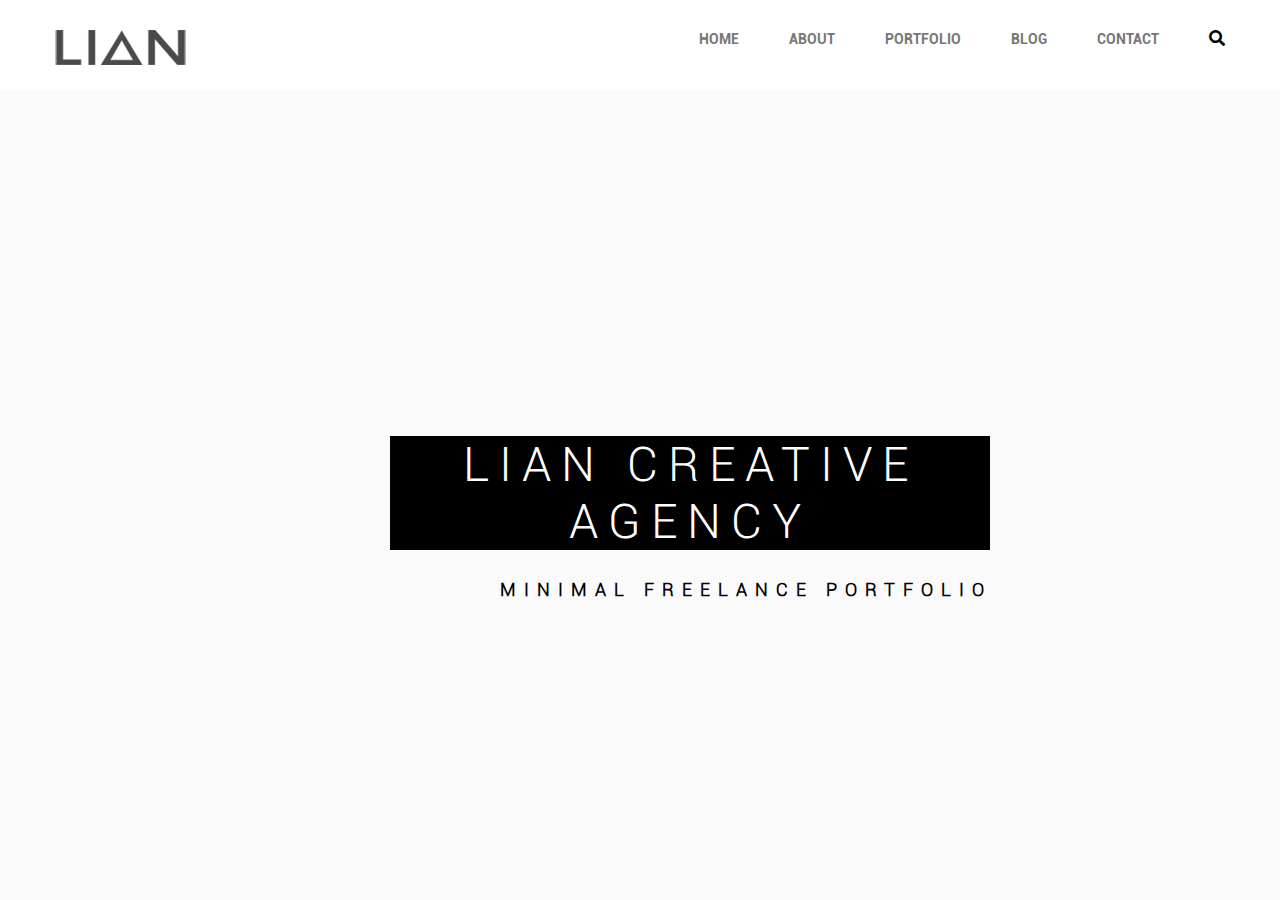
<file: index.html>
<!doctype html>
<html lang="en">
<head>
    <meta charset="UTF-8">
    <meta name="viewport"
          content="width=device-width, user-scalable=no, initial-scale=1.0, maximum-scale=1.0, minimum-scale=1.0">
    <meta http-equiv="X-UA-Compatible" content="ie=edge">
    <title>Document</title>
    <link rel="stylesheet" href="css/owl.carousel.css">
    <link rel="stylesheet" href="css/owl.theme.default.css">
    <link rel="stylesheet" href="font-awesome/css/all.css">
    <link rel="stylesheet" href="css/style.css">

    <script
            src="https://code.jquery.com/jquery-2.2.1.js"
            integrity="sha256-eNcUzO3jsv0XlJLveFEkbB8bA7/CroNpNVk3XpmnwHc="
            crossorigin="anonymous"></script>
    <script src="js/owl.carousel.js"></script>
    <script src="js/script.js"></script>

</head>
<body>
<header>
<div class="container">
    <a href="#">
        <img src="images/Lian_logo.png" alt="logo" > </a>
    <nav class="menu">

        <ul >
            <li><a href="#"> Home</a></li>
            <li> <a href="#">About </a></li>
            <li> <a href="#">Portfolio </a></li>
            <li> <a href="#">Blog </a></li>
            <li> <a href="#">Contact </a></li>
        </ul>
        <a href="#">
            <i class="fas fa-search"></i>
        </a>
    </nav>
</div>
</header>
<section class="banner-carousel">
    <div class="banner-carousel">
        <h1>Lian Creative Agency</h1>
    <h2>Minimal Freelance Portfolio</h2>
    </div>
    <div class="owl-carousel banner-carousel">

        <img src="images/banner-Lian.png">
        <img src="images/banner-Lian.png">
        <img src="images/banner-Lian.png">

    </div>
</section>


</body>
</html>
</file>
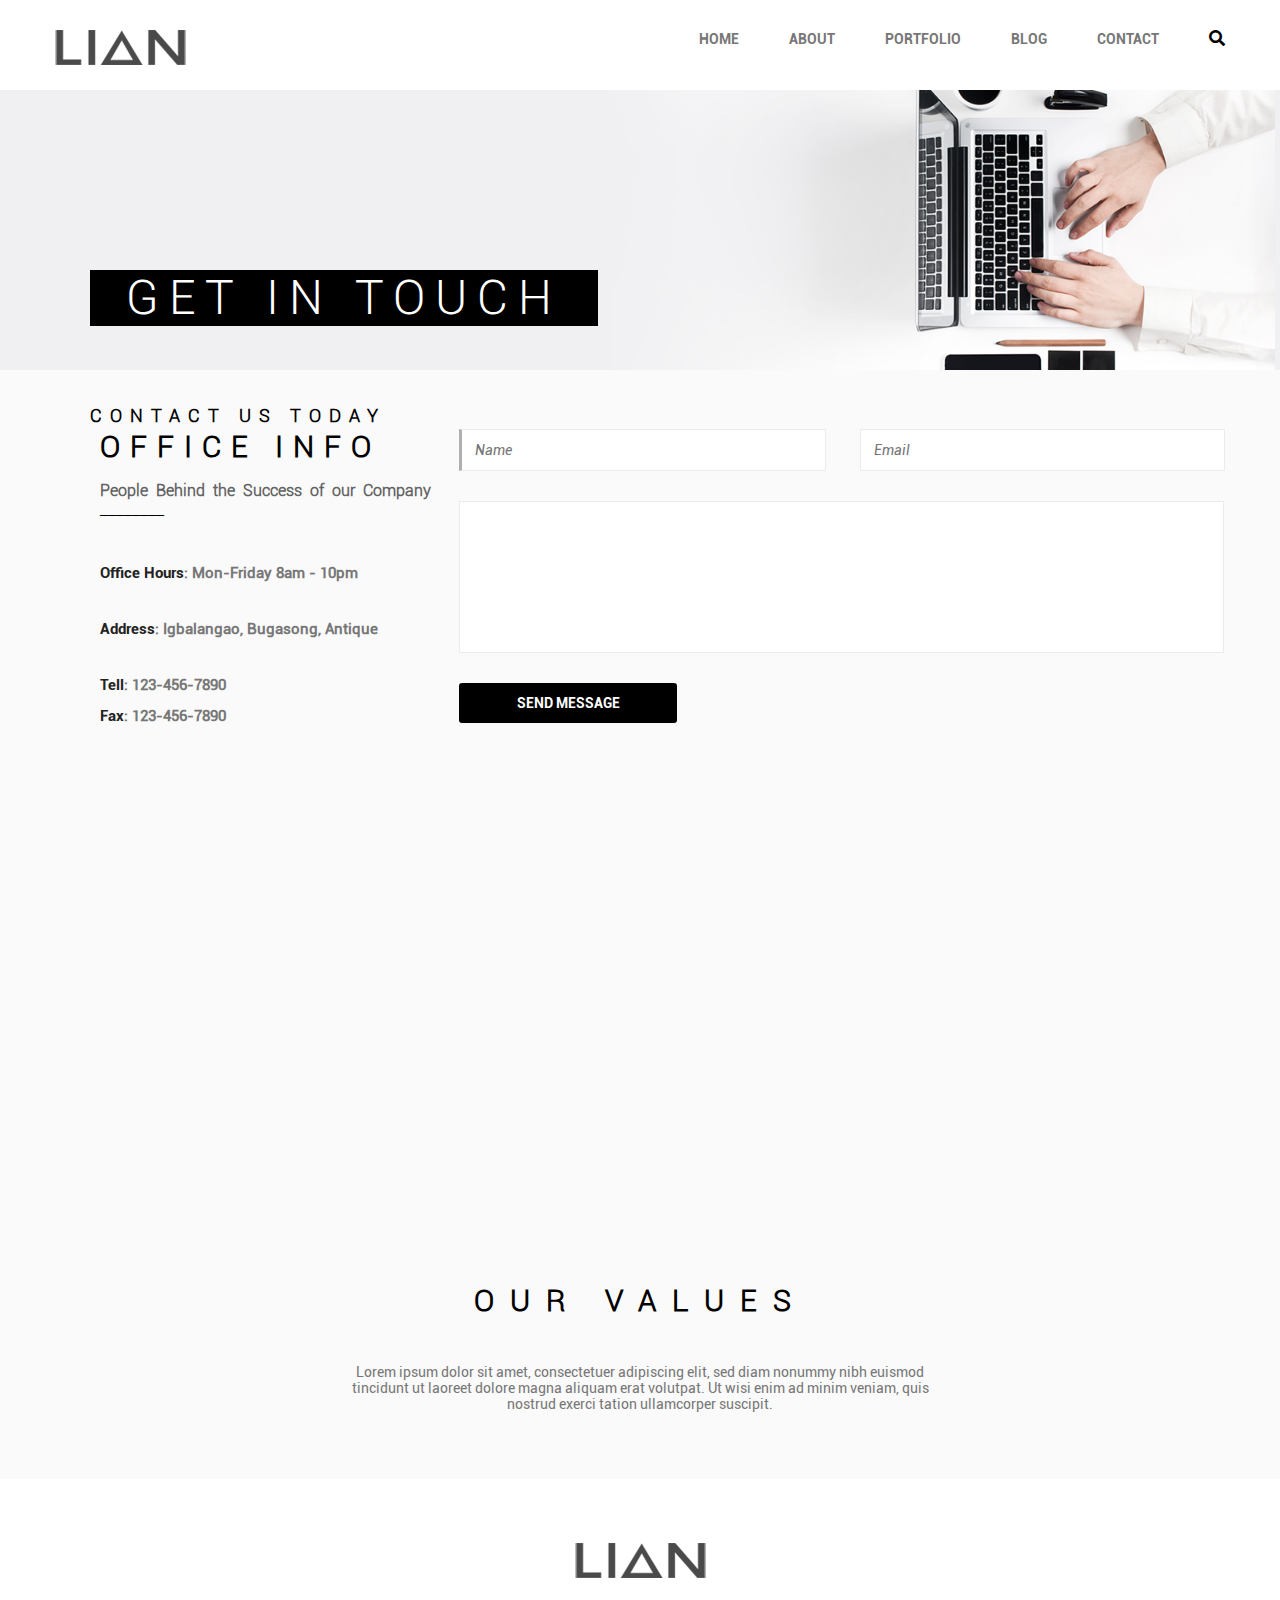
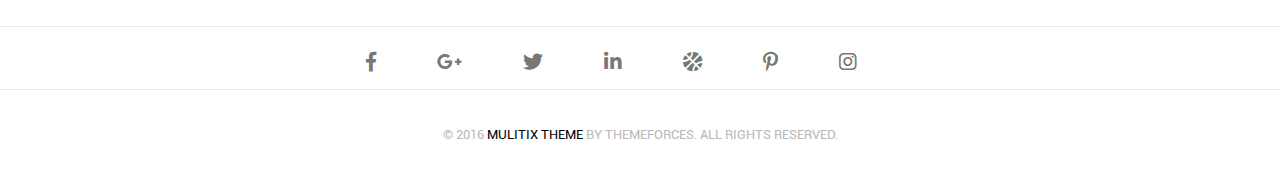
<file: 07_contact.html>
<!doctype html>
<html lang="en">
<head>
    <meta charset="UTF-8">
    <meta name="viewport"
          content="width=device-width, user-scalable=no, initial-scale=1.0, maximum-scale=1.0, minimum-scale=1.0">
    <meta http-equiv="X-UA-Compatible" content="ie=edge">
    <title>Document</title>
    <link rel="stylesheet" href="font-awesome/css/all.css">
    <link rel="stylesheet" href="css/owl.carousel.css">
    <link rel="stylesheet" href="css/owl.theme.default.css">
    <link rel="stylesheet" href="css/style.css">
    <script
            src="https://code.jquery.com/jquery-2.2.1.js"
            integrity="sha256-eNcUzO3jsv0XlJLveFEkbB8bA7/CroNpNVk3XpmnwHc="
            crossorigin="anonymous"></script>
    <script src="js/owl.carousel.js"></script>
    <script src="js/script.js"></script>
</head>
<body>
<header>
    <div class="container">
        <a href="#">
            <img src="images/Lian_logo.png" alt="logo"> </a>
        <nav class="menu">

            <ul>
                <li><a href="#"> Home</a></li>
                <li><a href="#">About </a></li>
                <li><a href="#">Portfolio </a></li>
                <li><a href="#">Blog </a></li>
                <li><a href="#">Contact </a></li>
            </ul>
            <a href="#">
                <i class="fas fa-search"></i>
            </a>
        </nav>
    </div>
</header>

<section class="banner_contact">
    <h1>Get in touch</h1>
    <h2>Contact us today</h2>
    <img src="images/banner.contact.png">

</section>
<section class="gray" >
<div class=" container info">
    <h2>Office Info</h2>
    <h3>People Behind the Success of our Company</h3>
    <div></div>
    <h4><span>Office Hours</span>: Mon-Friday 8am - 10pm</h4>
    <h4><span>Address</span>:  Igbalangao, Bugasong, Antique</h4>
    <h5><span>Tell</span>:  123-456-7890</h5>
    <h5><span>Fax</span>:  123-456-7890</h5>
</div>

<div class="container text">
<form class="container text" action="" method="post">
    <input type="text" placeholder="Name" name="Name" id="Name">
    <input type="email" placeholder="Email" id="email">
    <textarea placeholder="Message" name="Message" id="txtarea"> </textarea>
    <button id="button">Send Message</button>
</form>
    </div>
</section>


<section class="map">
    <iframe src="https://www.google.com/maps/embed?pb=!1m18!1m12!1m3!1d3026.0773656177844!2d-73.83508358509066!3d40.67226427933617!2m3!1f0!2f0!3f0!3m2!1i1024!2i768!4f13.1!3m3!1m2!1s0x89c2676798cbb955%3A0xc02e0117cc546ffe!2s110-00+Rockaway+Blvd%2C+South+Ozone+Park%2C+NY+11420%2C+%D0%A1%D0%A8%D0%90!5e0!3m2!1sru!2sua!4v1545070755093"
            width="100%" height="100%" frameborder="0" style="border:0" allowfullscreen></iframe>
</section>

<section class="ourvalues">
    <div class="container">

        <h2>Our Values</h2>
        <div class="prgrph">
            <p>Lorem ipsum dolor sit amet, consectetuer adipiscing elit, sed diam nonummy nibh euismod tincidunt ut
                laoreet dolore magna aliquam erat volutpat. Ut wisi enim ad minim veniam, quis nostrud exerci tation
                ullamcorper suscipit.</p>
        </div>
    </div>
</section>

<section class=" images ">
    <div class=" owl-carousel container">
    <div class="im-1"><img src="images/contact_1.png">
      <h2> Who We Are</h2>
        <p>Lorem ipsum dolor sit amet, consectetuer adipiscing elit, sed diam nonummy nibh euismod tincidunt ut laoreet dolore magna aliquam.</p>
    </div>
    <div class="im-2"><img src="images/contact_2.png">
        <h2>Our Vision</h2>
        <p>Typi non habent claritatem insitam; est usus legentis in iis qui facit eorum claritatem. Investigationes demonstraverunt lectores legere me.</p>
    </div>
    <div class="im-3"><img src="images/contact_3.png">
        <h2>Our Mission</h2>
        <p>Duis autem vel eum iriure dolor in hendrerit in vulputate velit esse molestie consequat, vel illum dolore eu feugiat nulla facilisis at vero eros et accumsan.</p>
    </div>
        <div class="im-1"><img src="images/contact_1.png">
            <h2> Who We Are</h2>
            <p>Lorem ipsum dolor sit amet, consectetuer adipiscing elit, sed diam nonummy nibh euismod tincidunt ut laoreet dolore magna aliquam.</p>
        </div>
        <div class="im-2"><img src="images/contact_2.png">
            <h2>Our Vision</h2>
            <p>Typi non habent claritatem insitam; est usus legentis in iis qui facit eorum claritatem. Investigationes demonstraverunt lectores legere me.</p>
        </div>
        <div class="im-3"><img src="images/contact_3.png">
            <h2>Our Mission</h2>
            <p>Duis autem vel eum iriure dolor in hendrerit in vulputate velit esse molestie consequat, vel illum dolore eu feugiat nulla facilisis at vero eros et accumsan.</p>
        </div>
        <div class="im-1"><img src="images/contact_1.png">
            <h2> Who We Are</h2>
            <p>Lorem ipsum dolor sit amet, consectetuer adipiscing elit, sed diam nonummy nibh euismod tincidunt ut laoreet dolore magna aliquam.</p>
        </div>
        <div class="im-2"><img src="images/contact_2.png">
            <h2>Our Vision</h2>
            <p>Typi non habent claritatem insitam; est usus legentis in iis qui facit eorum claritatem. Investigationes demonstraverunt lectores legere me.</p>
        </div>
        <div class="im-3"><img src="images/contact_3.png">
            <h2>Our Mission</h2>
            <p>Duis autem vel eum iriure dolor in hendrerit in vulputate velit esse molestie consequat, vel illum dolore eu feugiat nulla facilisis at vero eros et accumsan.</p>
        </div>
    </div>
</section>

<footer>

   <a href="#"> <img src="images/Lian_logo.png"></a>

    <div class="icons">
     <a href="#">   <i class="fab fa-facebook-f"></i>  </a>
        <a href="#"> <i class="fab fa-google-plus-g"></i>    </a>
        <a href="#">  <i class="fab fa-twitter"></i>   </a>
        <a href="#"> <i class="fab fa-linkedin-in"></i>    </a>
        <a href="#"> <i class="fas fa-basketball-ball"></i>    </a>
        <a href="#">  <i class="fab fa-pinterest-p"></i>   </a>
        <a href="#">    <i class="fab fa-instagram"></i> </a>
    </div>
    <p>© 2016 <span>Mulitix Theme</span> by ThemeForces. All Rights Reserved.</p>
</footer>
</body>
</html>
</file>
<file: css/style.css>
@font-face {
    font-family: 'RobotoBold';
    src: url('../fonts/RobotoBold.eot');
    src: url('../fonts/RobotoBold.eot') format('embedded-opentype'),
    url('../fonts/RobotoBold.woff2') format('woff2'),
    url('../fonts/RobotoBold.woff') format('woff'),
    url('../fonts/RobotoBold.ttf') format('truetype'),
    url('../fonts/RobotoBold.svg#RobotoBold') format('svg');
}
@font-face {
    font-family: 'robotolight';
    src: url('../fonts/robotolight.eot');
    src: url('../fonts/robotolight.eot') format('embedded-opentype'),
    url('../fonts/robotolight.woff2') format('woff2'),
    url('../fonts/robotolight.woff') format('woff'),
    url('../fonts/robotolight.ttf') format('truetype'),
    url('../fonts/robotolight.svg#robotolight') format('svg');
}
@font-face {
    font-family: 'RobotoItalic';
    src: url('../fonts/RobotoItalic.eot');
    src: url('../fonts/RobotoItalic.eot') format('embedded-opentype'),
    url('../fonts/RobotoItalic.woff2') format('woff2'),
    url('../fonts/RobotoItalic.woff') format('woff'),
    url('../fonts/RobotoItalic.ttf') format('truetype'),
    url('../fonts/RobotoItalic.svg#RobotoItalic') format('svg');
}
@font-face {
    font-family: 'robotoregular';
    src: url('../fonts/robotoregular.eot');
    src: url('../fonts/robotoregular.eot') format('embedded-opentype'),
    url('../fonts/robotoregular.woff2') format('woff2'),
    url('../fonts/robotoregular.woff') format('woff'),
    url('../fonts/robotoregular.ttf') format('truetype'),
    url('../fonts/robotoregular.svg#robotoregular') format('svg');
}



* {
    margin: 0;
    padding: 0;
    font-size: inherit;
    color: inherit;
    -webkit-font-smoothing: antialiased;

}
body{
    background-color: #fafafa;
}

 header{
     background-color: #ffffff;
     height: 90px;

 }
 .container {
     max-width: 1170px;
     margin: auto;


}
 .container img {
     padding: 30px 0;
 }
 .menu{
     float: right;
     padding: 30px 0;

 }
 .menu ul {
     display: inline;
     list-style: none;
     color: #777777;
     font-family: 'RobotoBold';
     font-size: 14px;
     text-transform: uppercase;
     /*margin: 42px 0 38px 0;*/



 }
 .menu ul li:hover{
     color: #000000;

 }
 .menu  li:hover:before{
     content: "____";
     color: black;
     position: absolute;
     left: -35px;
     top: -6px;

 }
.menu ul li{
    display: inline;
    padding-right: 47px;
    position: relative;
}
 .menu ul li a {
     text-decoration: none;
 }
 header:after{
     clear: both;
     content: "";
     display: block;
 }
 .owl-carousel img{
     position: relative;
     z-index: 0;
 }
.owl-carousel .owl-nav button.owl-prev, .owl-carousel .owl-nav button.owl-next, .owl-carousel button.owl-dot {
    background-color: white;
    width: 20px;
    height: 20px;
    border-radius: 20px;
    margin: 0 20px;
    border: solid 4px transparent ;
    outline: none;
}
.owl-dots{
    position: absolute;
    bottom: 100px;
    width: 100%;
    text-align: center;
    display: none !important;



}
.owl-carousel .owl-nav button.owl-prev, .owl-carousel .owl-nav button.owl-next, .owl-carousel button.owl-dot.active{
    background-color: white;
    border: solid 4px black;
    display: none !important;

}
.owl-carousel .owl-nav button.owl-prev {
    border: solid 1px white;
    position: absolute;
    bottom: 300px;

    background-color: transparent;
    color: white;
    font-size: 30px;
    width: 40px;
    height: 40px;
    border-radius: 20px;
}

.owl-carousel .owl-nav button.owl-next{
    border: solid 1px white;
    position: absolute;
    bottom: 300px;
    background-color: transparent;
    color: white;
    font-size: 30px;
    width: 40px;
    height: 40px;
    border-radius: 20px;
    right: 0;

}
 .banner-carousel h1{
    background-color: black;
    font-size: 48px;
     font-family: 'robotolight';
     color: white;
     text-align: center;
     position: absolute;
     bottom: 350px;
     width: 600px;
     z-index: 1;
     left: 390px;
     text-transform: uppercase;
     font-weight: normal;
     letter-spacing: 10px;

}
.banner-carousel h2{
     color: black;
     position: absolute;
     z-index: 1;
     font-size: 18px;
     text-transform: uppercase;
    letter-spacing: 8px;
     left: 500px;
     bottom: 300px;
     font-family: 'robotolight';

 }
.owl-carousel .owl-nav button.owl-next:hover{
    background-color: black;
}
.owl-carousel .owl-nav button.owl-prev:hover{
    background-color: black;
}

.banner_contact h1{
    background-color: black;
    font-size: 48px;
    font-family: 'robotolight';
    color: white;
    text-align: center;
    position: absolute;
    text-transform: uppercase;
    font-weight: normal;
    line-height: 56px;
    padding: 0 36px;
    z-index: 1;
    left: 7%;
    top: 30%;
    letter-spacing:10px;

}
.banner_contact h2{
    color: black;
    position: absolute;
    z-index: 1;
    font-size: 18px;
    text-transform: uppercase;
    font-family: 'robotolight';
    left: 7%;
    top: 45%;
    letter-spacing: 8px;
}
.banner_contact img {
    max-width: 100%;
    position: relative;
    z-index: 0;

}
.info {
    display: inline-block;
    padding-top: 55px;
    float: left;
    margin-left: 100px;
    margin-bottom: 115px;
}
.info h2{
    color: black;
    font-size: 30px;
    font-family: 'robotolight';
    text-transform: uppercase;
    letter-spacing: 10px;
    padding-bottom: 17px;
}
.info h3{
    color:  #626362;
    font-family: 'robotolight';
    font-size: 16px;
    word-spacing: 4px;
}
.info h4{
    color: #777777;
    font-size: 15px;
    font-family: 'robotoregular';
    margin-bottom: 38px;
}
.info h4 span{
    font-family: 'RobotoBold';
    font-size: 15px;
    color: #222222;

}
.info h5 {
    font-family: 'robotoregular';
    font-size: 15px;
    color: #777777;
    margin-bottom: 13px;
}
.info h5 span{
    font-family: 'RobotoBold';
    font-size: 15px;
    color: #222222;
}
.info div:after{
    content: "________";

    display: block;
    width: 60px;
    margin-bottom: 46px;

}

.text form{
    float: right;
    padding-top: 55px;
    margin-bottom: 115px;
}

#Name{
    line-height: 40px;
    padding-left: 13px;
    font-size: 14px;
    color: #bababa;
    width: 350px;
    display: inline-block;
    margin: 0 30px 30px 0;
    outline: none;
    border: 1px solid #ebebeb ;
    border-left: 3px solid #afafaf;
    font-family: 'RobotoItalic';
}
#email{
    line-height: 40px;
    padding-left: 13px;
    font-size: 14px;
    color: #bababa;
    width: 350px;
    display: inline-block;
    margin-bottom: 30px;
    outline: none;
    border: 1px solid #ebebeb ;
    font-family: 'RobotoItalic';
}
#txtarea{
    padding-left: 13px;
    font-size: 14px;
    color: #bababa;
    height: 150px;
    width: 750px;
    display: block;
    resize: none;
    outline: none;
    border: 1px solid #ebebeb ;
    margin-bottom: 30px;
    font-family: 'RobotoItalic';
}
#button{
    line-height: 40px;
    background-color: black;
    color: white ;
    font-size: 14px;
    font-family: 'RobotoBold';
    width: 218px;
    text-align: center;
    outline: none;
    text-transform: uppercase;
    border: none;
    border-radius: 3px;
}
.container:after{
    clear: both;
    content: "";
    display: block;
}
.gray{
    background-color: #fafafa;
}
.map{

    position: relative;

    height: 360px;


}
.ourvalues{
    background-color: #fafafa;

}
.ourvalues div h2 {
    color: black;
    font-size: 30px;
    text-align: center;
    padding: 70px 0 46px;
    text-transform: uppercase;
    font-family: 'robotolight';
    letter-spacing: 16px;
}
.prgrph {
    max-width: 593px;
    margin: auto;
}
.prgrph p{
 /*width: 593px;*/
    text-align: center;
    padding-bottom: 67px;
    font-size: 14px;
    font-family: 'robotoregular';
    color: #777777;


}
.im-1 {
    height: 406px;
    width: 355px;
    margin-right: 35px;
    display: inline-block;
}
.im-2{
    height: 406px;
    width: 355px;
    margin-right: 35px;
    display: inline-block;


}
.im-3{
    height: 406px;
    width: 355px;
    /*margin-right: 35px;*/
    display: inline-block;
}
.images h2{
    font-family: 'robotolight';
    font-size: 18px;
    color: black;
    letter-spacing: 5px;
    text-transform: uppercase;
    padding-bottom: 42px;
}
.images p{
    font-size: 14px;
    font-family: 'robotoregular';
    padding-bottom: 66px;
    color: #a3a3a3;


}
footer{
    height: 300px;
    width: 100%;
    background-color: white;
    text-align: center;


}

footer a {
    text-align: center;

}
footer  img {

    padding: 64px 0 44px;



}
.icons{
    height: 62px;
    border-top: solid 1px #ebebeb;
    border-bottom: solid 1px #ebebeb;


}
.icons i {
    color: #777777;
    font-size: 20px;
    padding: 25px 57px 25px 0;
}
.icons a{
    text-decoration: none;
}
footer p {
    color: #b8b8b8 ;
    font-size: 13px;
    font-family: 'robotoregular';
    text-transform: uppercase;
    margin-top: 37px;

}
footer p span {
    color: black;

}
.owl-carousel{
    padding-bottom: 65px;
}
</file>
